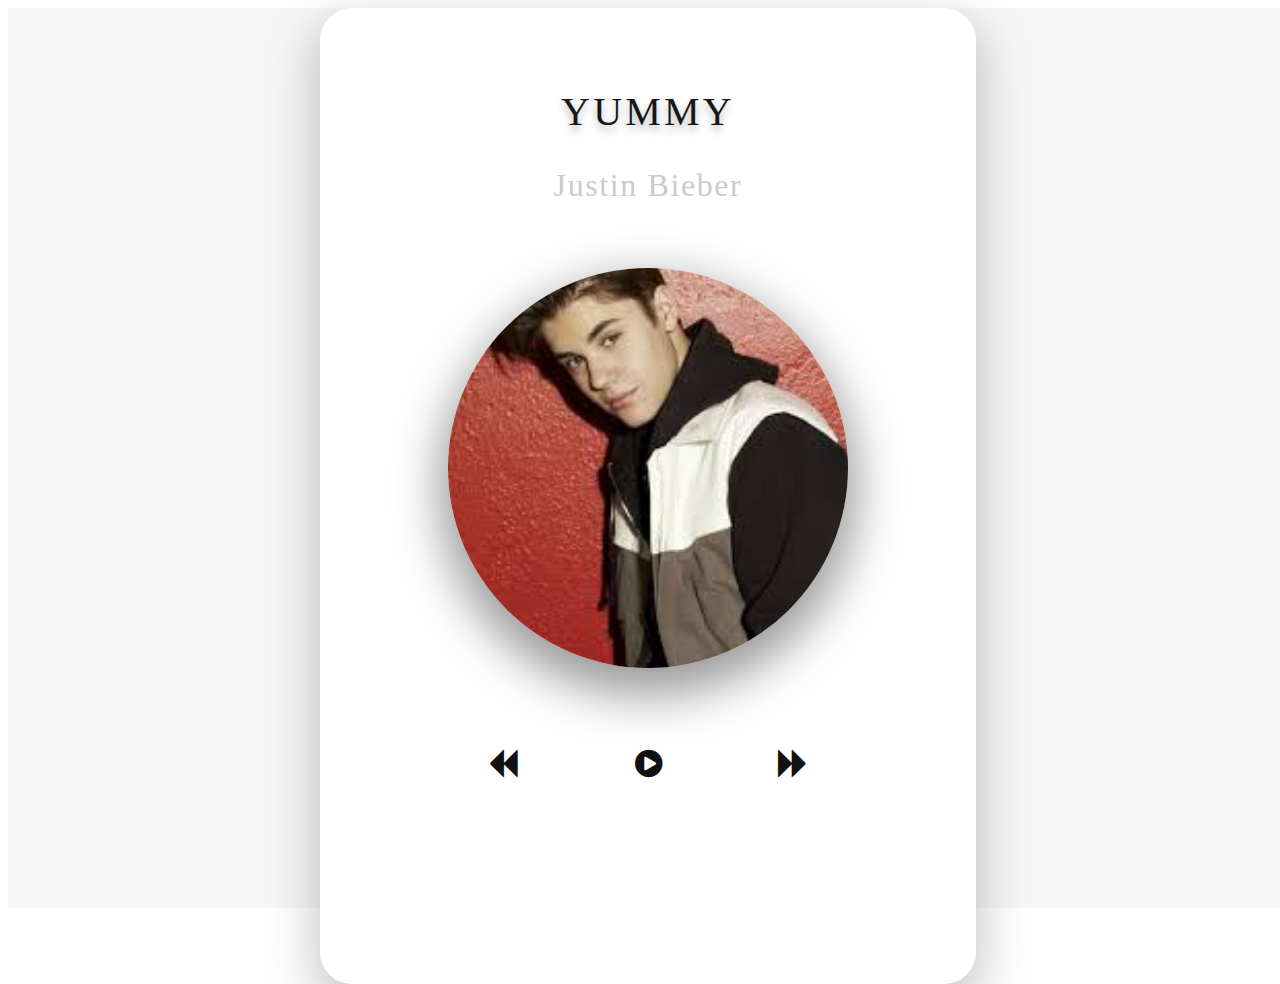
<file: index.html>
<!doctype html>
<head>
<link rel="stylesheet" type="text/css" href="stylemusic.css"/>
<link rel="stylesheet" href="https://cdnjs.cloudflare.com/ajax/libs/font-awesome/4.7.0/css/font-awesome.min.css">
<link href="https://fonts.googleapis.com/icon?family=Material+Icons"
      rel="stylesheet">
</head>
<body>
<div class="main_div">
	<div class="music_container">
		<h2 id="title">YUMMY</h2>
		<h3 id="artist">Justin Bieber</h3>
		<div class="img_container">
			<img src="yummy.jpg"/>
		</div>
		<audio "controls"><source src="yummy.mp3"/></audio>
		<div class="music_controls">
			<i class="fa fa-backward" id="prev" aria-hidden="true"></i>
			<i class="fa fa-play-circle main_button" id="play" aria-hidden="true"></i>
			<i class="fa fa-forward" id="next" aria-hidden="true"></i>
			
		</div>
	</div>
</div>
<script src="musicjs.js">
	
</script>		
</body>
</html>
</file>
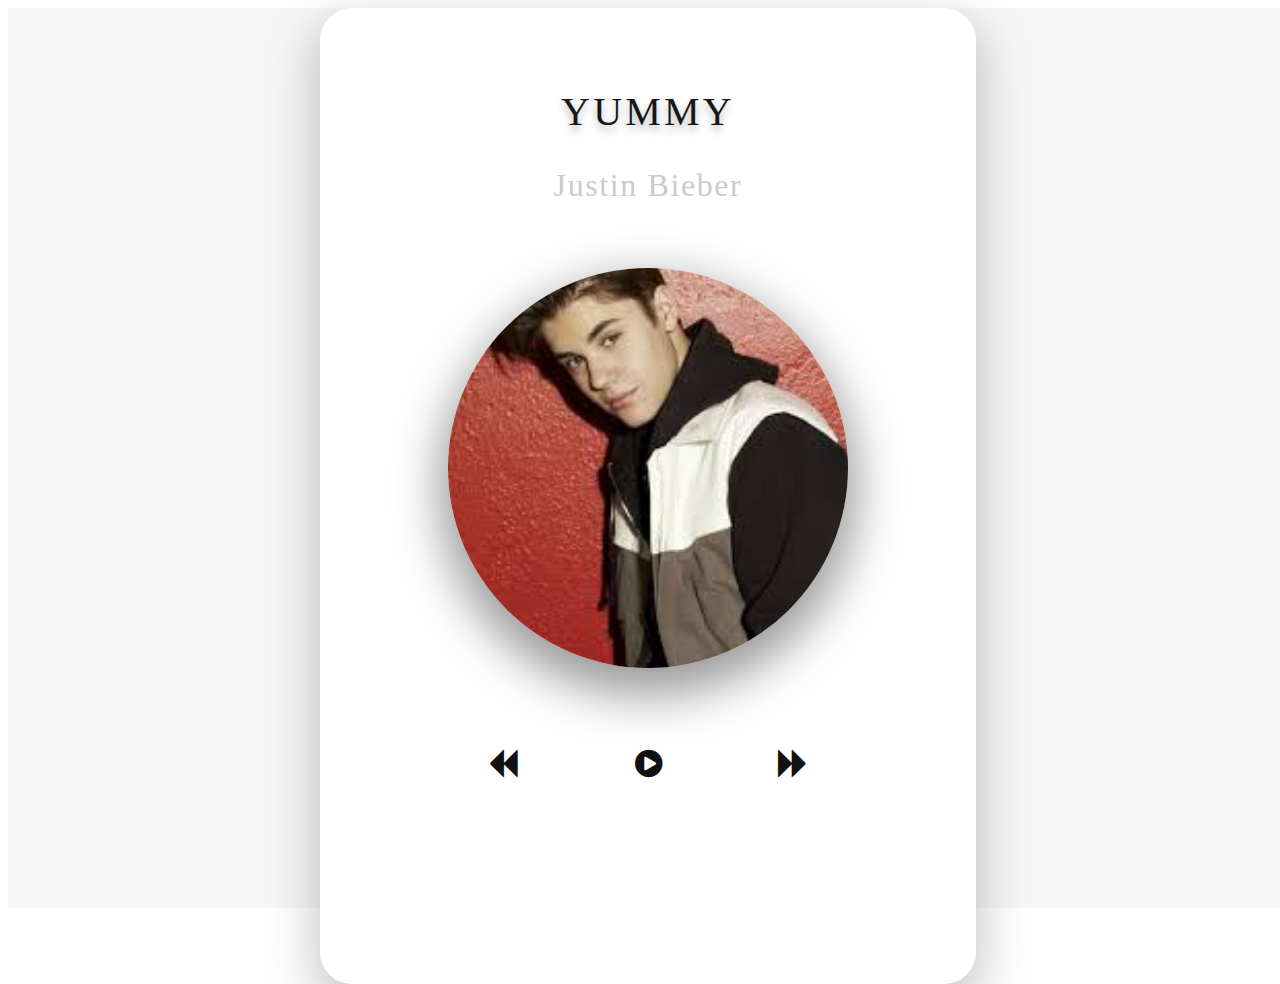
<file: music.html>
<!doctype html>
<head>
<link rel="stylesheet" type="text/css" href="stylemusic.css"/>
<link rel="stylesheet" href="https://cdnjs.cloudflare.com/ajax/libs/font-awesome/4.7.0/css/font-awesome.min.css">
<link href="https://fonts.googleapis.com/icon?family=Material+Icons"
      rel="stylesheet">
</head>
<body>
<div class="main_div">
	<div class="music_container">
		<h2 id="title">YUMMY</h2>
		<h3 id="artist">Justin Bieber</h3>
		<div class="img_container">
			<img src="yummy.jpg"/>
		</div>
		<audio "controls"><source src="yummy.mp3"/></audio>
		<div class="music_controls">
			<i class="fa fa-backward" id="prev" aria-hidden="true"></i>
			<i class="fa fa-play-circle main_button" id="play" aria-hidden="true"></i>
			<i class="fa fa-forward" id="next" aria-hidden="true"></i>
			
		</div>
	</div>
</div>
<script src="musicjs.js">
	
</script>		
</body>
</html>
</file>
<file: stylemusic.css>
::before,
::after
{
	margin:0;
	padding:0%;
	box-sizing:border-box;
}
html
{
	font-size:62.5%
	font-family:"Jost",sans-serif;
}
.main_div
{
	width:100vw;
	height:100vh;
	background-color:#f6f6f6;
	display:grid;
	place-items:center;
}
.music_container
{
	width:35rem;
	height:55rem;
	background-color:#ffffff;
	border-radius:2rem;
	box-shadow:0 1.2rem 3rem 0.5rem rgba(0,0,0,0.2);
	padding:3rem;
	text-align:center;
}
.music_container #title
{
	text-transform:uppercase;
	letter-spacing:0.2rem;
	word-spacing:0.5rem;
	color:#171717;
	margin:2rem 0 0.5rem 0;
	font-size:2.5rem;
	font-weight:500;
	text-shadow:0 0.3rem 0.5rem rgba(0,0,0,0.3);
}
.music_container #artist
{
	color:#cccaca;
	text-transform:capitalize;
	letter-spacing:0.1rem;
	font-size:2rem;
	margin-bottom:4rem;
	font-weight:300;
}
.img_container
{
	width:25rem;
	height:25rem;
	margin:auto;
}
img
{
	width:100%;
	height:100%;
	border-radius:50%;
	object-fit:cover;
	box-shadow:0 1.2rem 3rem 0.5rem rgba(0,0,0,0.4);
}	
.music_controls
{
	width:20rem;
	display:flex;
	justify-content:space-between;
	margin:auto;
	margin-top:5rem;
	align-items:center;
}
.music_controls .fa
{
	color:#111111;
	font-size:2rem;
	cursor:pointer;
	filter:drop-shadow(0 1.2rem 3rem 0.5rem rgba(0,0,0,0.4));
}

.fa:hover
{
	color:orange;
}

.anime
{
	animation:rotatePlayer 3s linear infinite;
}
@keyframes rotatePlayer
{
	from
	{
		transform:rotate(0deg);
	}
	to
	{
		transform:rotate(360deg);
	}
}
@media(max-width:998px)
{
	html
	{
		font-size:55%;
	}
}
@media(max-width:768px)
{
	html
	{
		font-size:45%;
	}
}
</file>
